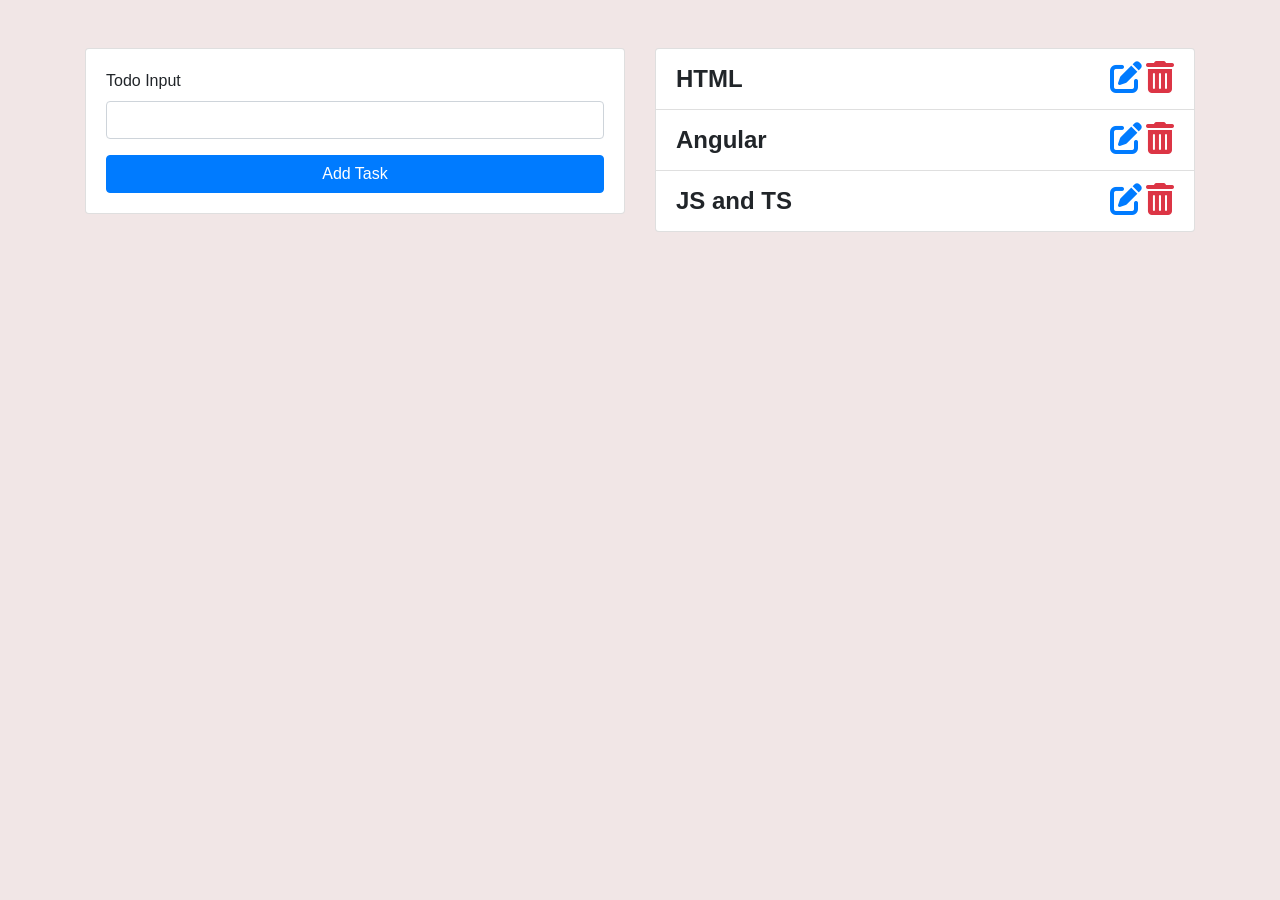
<file: index.html>
<!DOCTYPE html>

<html>
    <head>
        <meta charset="UTF-8">
        <title>TODO Task</title>
        <link rel="stylesheet" href="https://cdn.jsdelivr.net/npm/bootstrap@4.6.2/dist/css/bootstrap.min.css">
        <link rel="stylesheet" href="./assets/css/style.css">
        <link rel="stylesheet" href="https://cdnjs.cloudflare.com/ajax/libs/font-awesome/6.0.0/css/all.min.css" 
		integrity="sha512-9usAa10IRO0HhonpyAIVpjrylPvoDwiPUiKdWk5t3PyolY1cOd4DSE0Ga+ri4AuTroPR5aQvXU9xC6qOPnzFeg==" 
		crossorigin="anonymous" referrerpolicy="no-referrer">
    </head>
    
    <body>
        <div class="container mt-5">
            <div class="row">
                <div class="col-6">
                    <div class="card">
                        <div class="card-body">
                            <form id="todoform">
                                <div class="form-group">
                                    <label for="todoitem">Todo Input</label>
                                    <input type="text" id="todoitem" class="form-control mb-3">
                                </div>

                                <button type="submit" id='submitBtn' class="btn btn-primary btn-block">Add Task</button>
                                <button type="button" id='updateBtn' class="d-none btn btn-primary btn-block">Update Task</button>
                            </form>
                        </div>
                    </div>
                </div>
                <div class="col-6">
                    <ul class="list-group" id="todoList">
                        <!-- <li class="list-group-item d-flex justify-content-between">
                            <strong>js</strong>

                            <div>
                                <i class="fa-solid fa-pen-to-square text-primary fa-2x" role="button"></i>
                                <i class="fa-solid fa-trash-can text-danger fa-2x" role="button"></i>
                            </div>
                        </li> -->
                    </ul>
                </div>
            </div>
        </div>


        <script src="./assets/js/app.js"></script>
    </body>
</html>
</file>
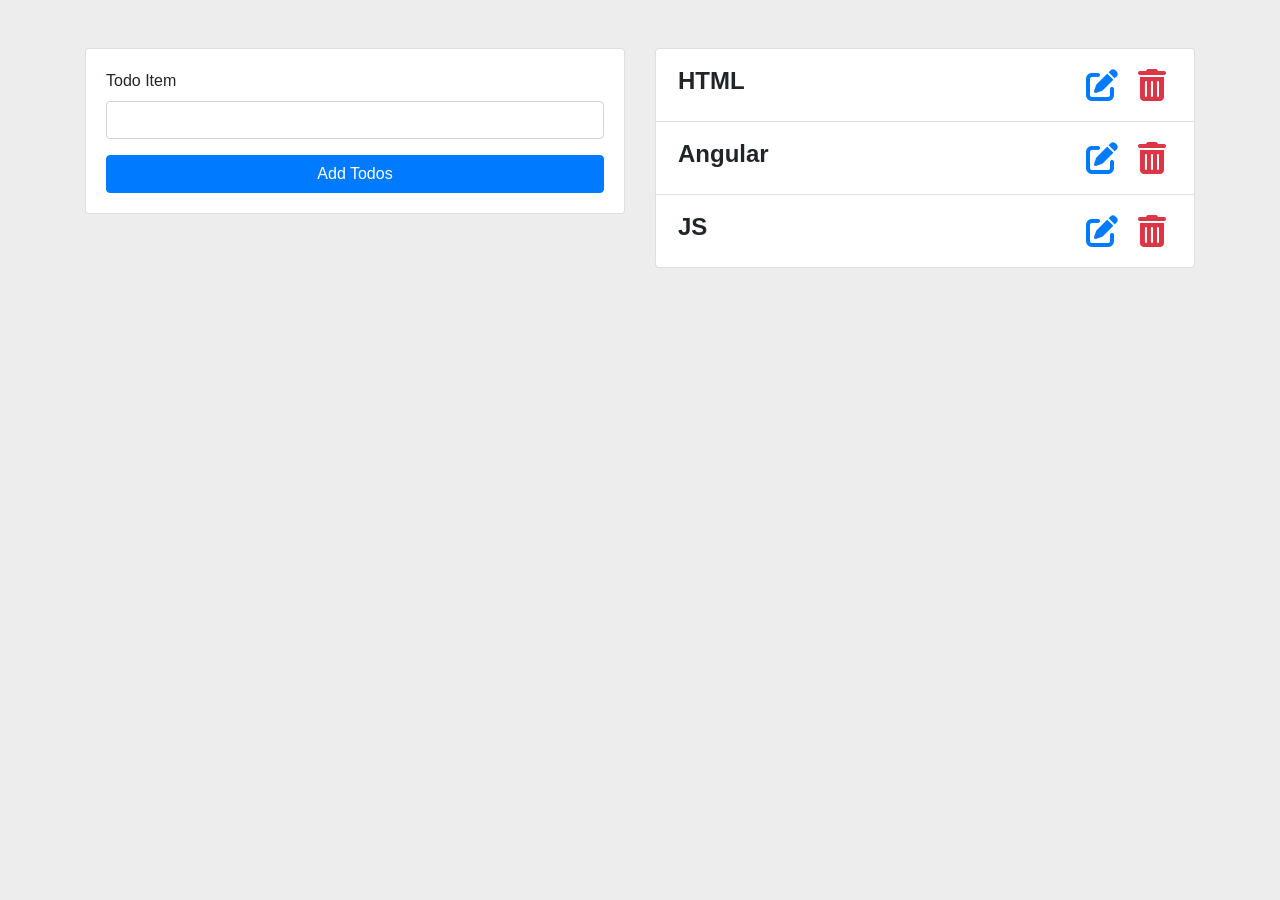
<file: index2.html>
<!DOCTYPE html>

<html>

	<head>
		<link rel="stylesheet" href="https://cdn.jsdelivr.net/npm/bootstrap@4.6.2/dist/css/bootstrap.min.css">
        <link rel="stylesheet" href="./assets/css/style2.css">
        <link rel="stylesheet" href="https://cdnjs.cloudflare.com/ajax/libs/font-awesome/6.0.0/css/all.min.css" 
		integrity="sha512-9usAa10IRO0HhonpyAIVpjrylPvoDwiPUiKdWk5t3PyolY1cOd4DSE0Ga+ri4AuTroPR5aQvXU9xC6qOPnzFeg==" 
		crossorigin="anonymous" referrerpolicy="no-referrer">
	</head>
	
	
	<body>
	
		<div class='container mt-5'>
			<div class='row'>
				<div class='col-6'>
					<div class='card'>
						<div class='card-body'>
							<form id='todoform'>
								<div class='form-group'>
									<label for='todoitem'>Todo Item</label>
									<input type='text' class='form-control mb-3'id='todoitem'>
								</div>
								
								<div>
									<button type="submit" class="btn btn-primary btn-block">Add Todos</button>
								</div>
							</form>
						</div>
					</div>
				</div>
				<div class='col-6'>
					<ul class='list-group' id='todolist'>
						<!-- <li class='list-group-item d-flex justify-content-between'> -->
							<!-- <strong>js</strong> -->
							
							<!-- <div> -->
								<!-- <i class="fa-solid fa-pen-to-square text-primary fa-2x p-2" role="button"></i> -->
								<!-- <i class="fa-solid fa-trash-can text-danger fa-2x p-2" role="button"></i> -->
							<!-- </div> -->
						<!-- </li> -->
					</ul>
				</div>
			</div>
		</div>
	
	
	
	
	
		<script src='./assets/js/app2.js'></script>
	</body>



</html>
</file>
<file: assets/css/style.css>
body{
    background-color: #f1e6e6;
}

#todoList li strong{
   font-size : 24px;
}
</file>
<file: assets/css/style2.css>
body{
	background-color : #ededed;
}


#todolist li strong {
	font-size : 24px;
	padding : 2px;
}
</file>
